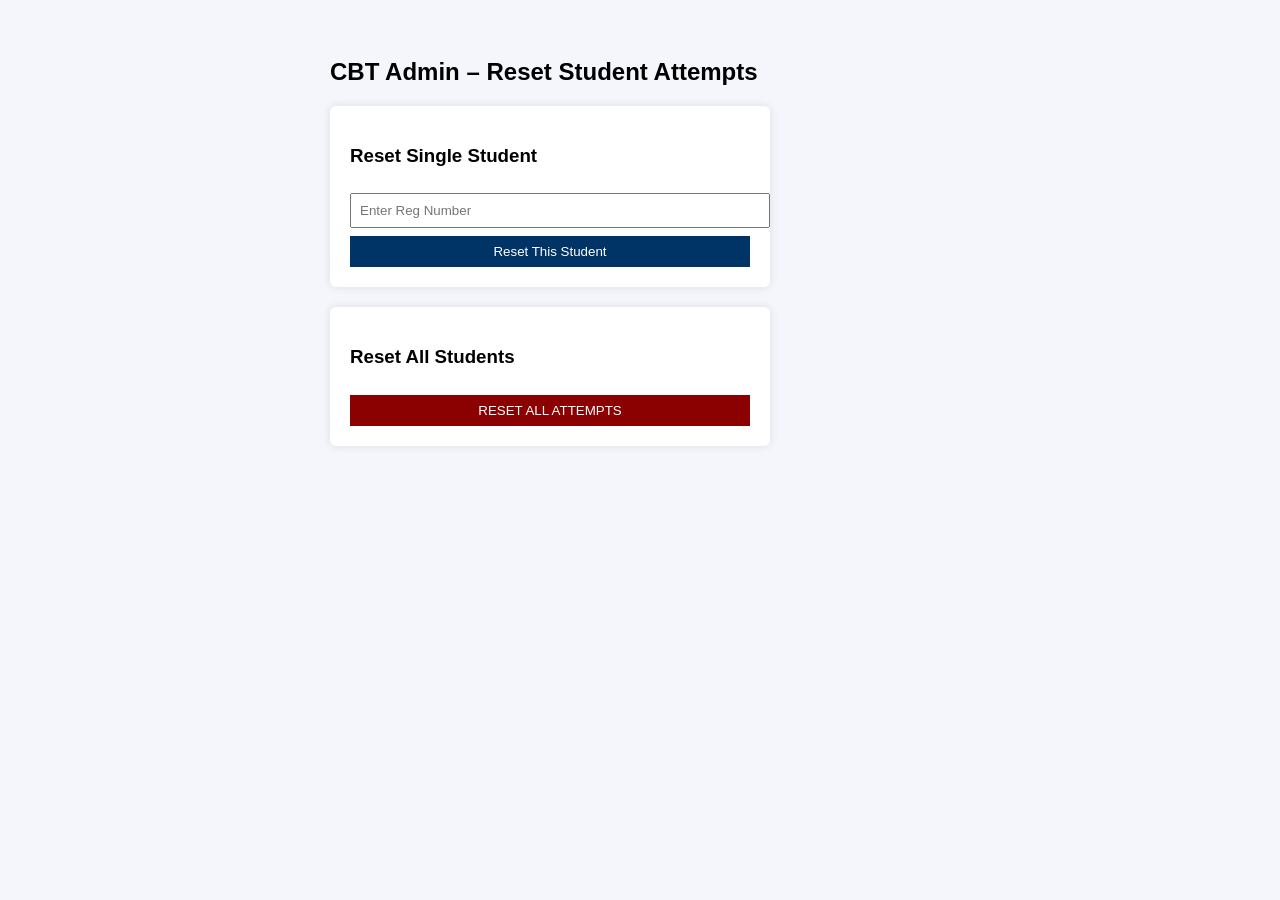
<file: admin.html>
<!DOCTYPE html>
<html>

<head>
  <title>CBT Admin Panel</title>
  <style>
    body {
      font-family: Helvetica, sans-serif;
      background: #f4f6fb;
      padding: 30px;
      user-select: none;
      align-items: center;
      margin-left: 300px;
    }

    .box {
      background: #fff;
      padding: 20px;
      margin-bottom: 20px;
      border-radius: 6px;
      box-shadow: 0 0 10px rgba(0, 0, 0, .1);
      max-width: 400px;
    }

    input,
    button {
      padding: 8px;
      width: 100%;
      margin-top: 8px;
    }

    button {
      background: #003366;
      color: white;
      border: none;
      cursor: pointer;
    }

    .danger {
      background: darkred;
    }
  </style>
</head>

<body>

  <h2>CBT Admin – Reset Student Attempts</h2>

  <!-- Reset ONE student -->
  <div class="box">
    <h3>Reset Single Student</h3>
    <input type="text" id="singleReg" placeholder="Enter Reg Number">
    <button onclick="resetSingle()">Reset This Student</button>
  </div>

  <!-- Reset ALL students -->
  <div class="box">
    <h3>Reset All Students</h3>
    <button class="danger" onclick="resetAll()">RESET ALL ATTEMPTS</button>
  </div>

  <script>
    function resetSingle() {
      const reg = document.getElementById("singleReg").value.trim();

      if (!reg) {
        alert("Enter a registration number");
        return;
      }

      const pass = prompt("Enter admin password");
      if (pass !== "amos123") return;

      const key = "CBT_" + reg;

      if (localStorage.getItem(key)) {
        localStorage.removeItem(key);
        alert("Attempt reset for " + reg);
      } else {
        alert("No attempt found for this reg number");
      }
    }

    function resetAll() {
     const pass = prompt("Enter admin password");

  if (pass !== "amos123") {
    alert("Wrong password!");
    return;
  }

  if (!confirm("This will reset ALL students. Continue?")) return;

  let count = 0;

  for (let i = localStorage.length - 1; i >= 0; i--) {
    const key = localStorage.key(i);
    if (key.startsWith("CBT_")) {
      localStorage.removeItem(key);
      count++;
    }
  }

  alert(count + " student attempts reset successfully");
}
  </script>

</body>

</html>
</file>
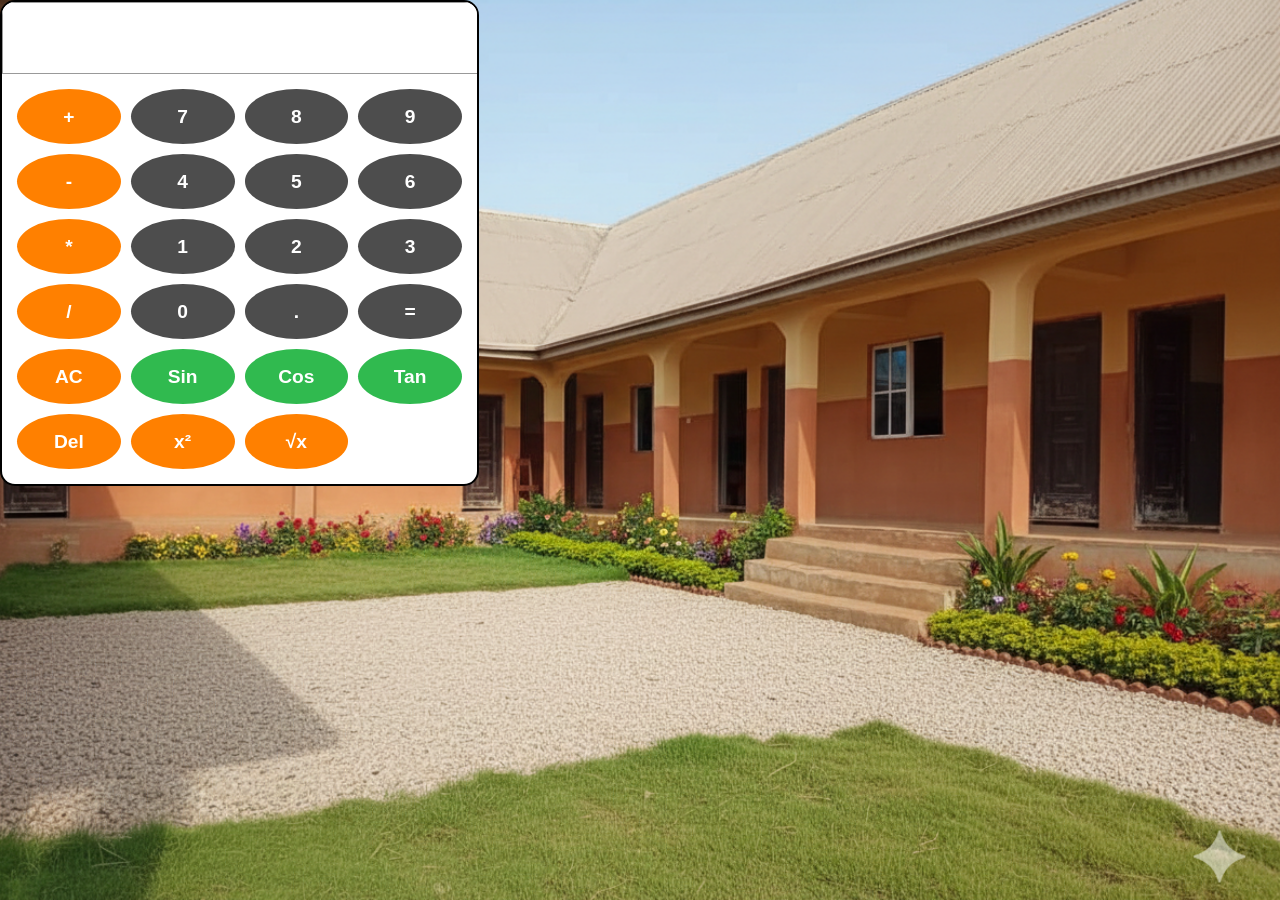
<file: calculator.html>
<!DOCTYPE html>
<html lang="en">

<head>
    <meta charset="UTF-8">
    <meta name="viewport" content="width=device-width, initial-scale=1.0">
    <title>Document</title>
    <link rel="stylesheet" href="style.css">

</head>

<body>
    <div id="calculator">
        <input id="display" readonly>
        <div id="keys">
            <button onclick="appendToDisplay('+')" class="operator-btn">+</button>
            <button onclick="appendToDisplay('7')">7</button>
            <button onclick="appendToDisplay('8')">8</button>
            <button onclick="appendToDisplay('9')">9</button>
            <button onclick="appendToDisplay('-')" class="operator-btn">-</button>
            <button onclick="appendToDisplay('4')">4</button>
            <button onclick="appendToDisplay('5')">5</button>
            <button onclick="appendToDisplay('6')">6</button>
            <button onclick="appendToDisplay('*')" class="operator-btn">*</button>
            <button onclick="appendToDisplay('1')">1</button>
            <button onclick="appendToDisplay('2')">2</button>
            <button onclick="appendToDisplay('3')">3</button>
            <button onclick="appendToDisplay('/')" class="operator-btn">/</button>
            <button onclick="appendToDisplay('0')">0</button>
            <button onclick="appendToDisplay('.')">.</button>
            <button onclick="calculate()">=</button>
            <button onclick="clearDisplay()" class="operator-btn">AC</button>
            <button onclick="sin()" class="trig-btn">Sin</button>
            <button onclick="cos()" class="trig-btn">Cos</button>
            <button onclick="tan()" class="trig-btn">Tan</button>
            <button onclick="delDisplay()" class="operator-btn">Del</button>
            <button onclick="square()" class="operator-btn">x²</button>
            <button onclick="squareRoot()" class="operator-btn">√x</button>


        </div>

    </div>
    <script>
        // CALCULATOR PROGRAM
        const display = document.getElementById("display");

        function appendToDisplay(input) {
            display.value += input;
        }


        function clearDisplay() {
            display.value = "";

        }

        function calculate() {
            try {
                display.value = eval(display.value);

            } catch (error) {
                display.value = "Syntax error"

            }

        }

        function delDisplay() {
            display.value = display.value.slice(0, -1);
        }

        function square() {
            if (display.value !== "") {
                display.value = Math.pow(Number(display.value), 2);
            }
        }

        function squareRoot() {
            if (display.value !== "") {
                display.value = Math.sqrt(Number(display.value));

            }

        }

        function sin() {
            if (display.value !== "") {
                let angle = Number(display.value);
                display.value = Math.sin(angle * Math.PI / 180); // Degrees
            }
        }

        function cos() {
            if (display.value !== "") {
                let angle = Number(display.value);
                display.value = Math.cos(angle * Math.PI / 180);
            }
        }

        function tan() {
            if (display.value !== "") {
                let angle = Number(display.value);
                display.value = Math.tan(angle * Math.PI / 180);
            }
        }
    </script>

</body>

</html>
</file>
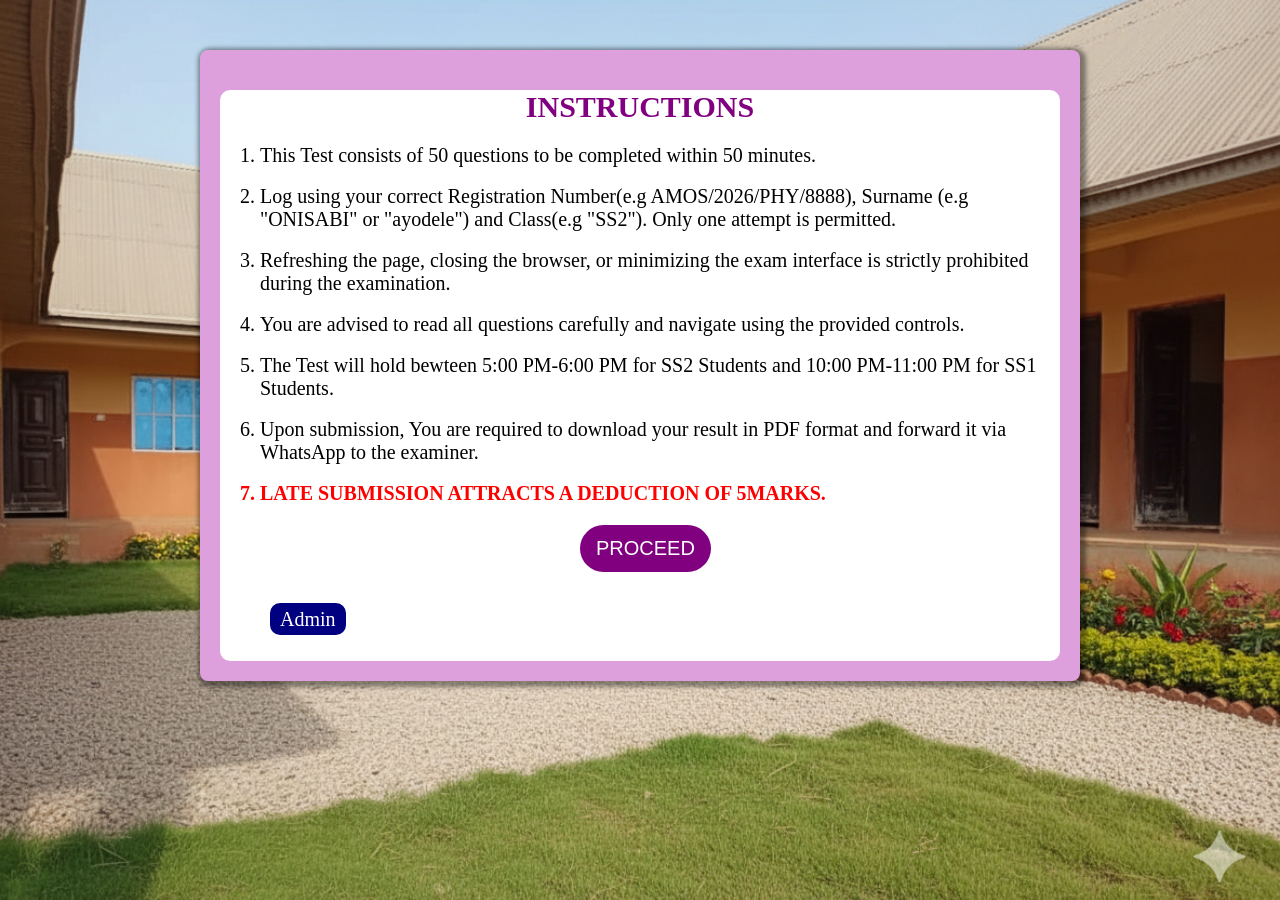
<file: exam.html>
<!DOCTYPE html>
<html lang="en">
<link rel="stylesheet" href="style.css">
<link rel="shortcut icon" href="favicon-32x32.png" type="png">

<head>
  <meta charset="UTF-8">
  <title>FIRST C.A TEST</title>
  <meta name="viewport" content="width=device-width, initial-scale=1.0">


</head>

<body>
  <script src="script.js"></script>
  <div class="container">

    <!---- INSTRUCTIONS------->
    <div id="instructions">
      <h1>Instructions</h1>
      <ol>
        <li style="--i:1">This Test consists of 50 questions to be completed within 50 minutes.</li><br>
        <li style="--i:2">Log using your correct Registration Number(e.g AMOS/2026/PHY/8888), Surname (e.g "ONISABI" or
          "ayodele") and Class(e.g "SS2").
          Only one attempt is permitted.</li><br>
        <li style="--i:3"> Refreshing the page, closing the browser, or minimizing the exam interface is strictly
          prohibited during
          the
          examination.</li><br>
        <li style="--i:4">You are advised to read all questions carefully and navigate using the provided
          controls.</li><br>
        <li style="--i:5">The Test will hold bewteen 5:00 PM-6:00 PM for SS2 Students and 10:00 PM-11:00 PM for SS1
          Students. </li><br>
        <li style="--i:6">Upon submission, You are required to download your result in PDF format and forward it
          via WhatsApp
          to
          the examiner.</li> <br>

        <li style="--i:7" class="late">Late submission attracts a deduction of 5marks. </li>
        <button onclick="proceed()">PROCEED</button>
      </ol>
      <a href="admin.html" target="_blank">Admin</a>
    </div>

    <!-- LOGIN -->
    <div id="login" class="hidden">
      <h1>FIRST C.A TEST</h1>
      <label style="--i:1">Full name</label>
      <input type="text" id="name" placeholder="Enter your full Name" style="--i:1" required><br>
      <label style="--i:2">Registration Number</label>
      <input type="text" id="regNo" required placeholder="Enter your Reg Number" style="--i:2"> <br>

      <label style="--i:3">Password</label>
      <input type="text" id="surname" required placeholder="Enter your Surname" style="--i:3"> <br>

      <label style="--i:4">Student's Class</label>
      <input type="text" id="grade" required placeholder="Enter your Class" style="--i:4">

      <label style="--i:5">Select Subject</label>
      <select id="subject" required style="--i:5">
        <option value="">-- Select Subject --</option>
        <option value="ss1physics">Physics-SS1</option>
        <option value="ss1maths">Mathematics-SS1</option>
        <option value="ss2physics">Physics-SS2</option>
        <option value="ss2maths">Mathematics-SS2</option>

      </select>

      <br><br>
      <button onclick="startExam()">Start Test</button>

    </div>

    <!-- EXAM -->
    <div id="exam" class="hidden">
      <div class="timer" id="timer"></div>
      <h2 id="candidate"></h2>
      <div id="questionBox"></div>
      <div id="palette"
        style="display:grid;grid-template-columns:repeat(auto-fit,minmax(40px,1fr));gap:6px;margin-top:15px"></div>
      <div class="nav">
        <button onclick="prevQ()">Previous</button>
        <button onclick="nextQ()">Next</button>
        <button onclick="submitExam()">Submit</button>

        <button id="openCalc" class="cal-btn">Calculator</button>
        <div id="calcBox">
          <div id="calcHeader">
            <span>Calculator</span>
            <button id="closeCalc">✖</button>
          </div>

          <iframe src="calculator.html"></iframe>
        </div>
      </div>
    </div>

    <!-- RESULT -->
    <div id="result" class="hidden">
      <button onclick="downloadPDF()" style="margin-bottom:10px">Download Result (PDF)</button>
      <h2>Your First C.A Result</h2>
      <table>
        <tr>
          <th>Name</th>
          <th>Reg No</th>
          <th>Class</th>
          <th>Subject</th>
          <th>Score</th>
          <th>Total</th>
          <th>Remarks</th>


        </tr>
        <tr>
          <td id="rName"></td>
          <td id="rRegNo"></td>
          <td id="rClass"></td>
          <td id="rSubject"></td>
          <td id="rScore"></td>
          <td id="rTotal"></td>
          <td id="rRemark"></td>

        </tr>
      </table>
      <!-- <div style="margin-top: 10px;"><a href="horlanif tech CBT.apk"><button style="background-color: navy;">Download
            App</button></a></div>
    </div> -->
      <div class="footer">
        <p>Powered by Horlanif Tech &#169; 2026</p>
      </div>
    </div>

    <img id="schoolLogo" src="logo.png" style="display:none;">

    <script>

      let questions = [];
      let studentSubject = "";
      let index = 0;
      let score = 0;
      let answers = [];
      let time = 3000; // 50 minutes
      let warned = false;
      let timerInterval;
      let regNo = "";
      let remarks = "";

      // student login credentials
      const students = [

        // SS1
        { regNo: "AMOS/2026/PHY/4049", surname: "ABDULAZEEZ", grade: "SS1" },
        { regNo: "AMOS/2026/PHY/2601", surname: "ABDULRASAQ", grade: "SS1" },
        { regNo: "AMOS/2026/PHY/3748", surname: "ADIGUN", grade: "SS1" },
        { regNo: "AMOS/2026/PHY/3578", surname: "AFOLAYAN", grade: "SS1" },
        { regNo: "AMOS/2026/PHY/2906", surname: "AYANKEYE", grade: "SS1" },
        { regNo: "AMOS/2026/PHY/4251", surname: "ISMAIL", grade: "SS1" },
        { regNo: "AMOS/2026/PHY/3732", surname: "LAWAL", grade: "SS1" },
        { regNo: "AMOS/2026/PHY/3267", surname: "OLAREWAJU", grade: "SS1" },
        { regNo: "AMOS/2026/PHY/2712", surname: "OLATUNJI", grade: "SS1" },
        { regNo: "AMOS/2026/PHY/2307", surname: "ONISABI", grade: "SS1" },
        { regNo: "AMOS/2026/PHY/2571", surname: "SULAIMON", grade: "SS1" },
        { regNo: "AMOS/2026/PHY/2427", surname: "YUSUF", grade: "SS1" },
        { regNo: "AMOS/2026/PHY/4193", surname: "ABDULGANIYY", grade: "SS1" },
        { regNo: "AMOS/2026/PHY/3864", surname: "AYANKEYE", grade: "SS1" },
        { regNo: "AMOS/2026/PHY/3004", surname: "AYANKEYE", grade: "SS1" },
        { regNo: "AMOS/2026/PHY/2581", surname: "AYODELE", grade: "SS1" },
        { regNo: "AMOS/2026/PHY/3400", surname: "BOLARINWA", grade: "SS1" },
        { regNo: "AMOS/2026/PHY/0018", surname: "MUFTAU", grade: "SS1" },

        // SS2
        { regNo: "AMOS/2026/PHY/5411", surname: "ABDULAZEEZ", grade: "SS2" },
        { regNo: "AMOS/2026/PHY/5838", surname: "ABDULRAHEEM", grade: "SS2" },
        { regNo: "AMOS/2026/PHY/4062", surname: "OLADIMEJI", grade: "SS2" },
        { regNo: "AMOS/2026/PHY/3054", surname: "OLASENI", grade: "SS2" },
        { regNo: "AMOS/2026/PHY/5157", surname: "OLOYEDE", grade: "SS2" },
        { regNo: "AMOS/2026/PHY/4593", surname: "SOLADOYE", grade: "SS2" },
        { regNo: "AMOS/2026/PHY/3561", surname: "MUSTAPHA", grade: "SS2" },
        { regNo: "AMOS/2026/PHY/4201", surname: "ADEBAYO", grade: "SS2" },
        { regNo: "AMOS/2026/PHY/4456", surname: "AYANDELE", grade: "SS2" },
        { regNo: "AMOS/2026/PHY/4462", surname: "MUSTAPHA", grade: "SS2" },
        { regNo: "AMOS/2026/PHY/0019", surname: "MUFTAU", grade: "SS2" },


      ];


      function proceed() {
        document.getElementById('instructions').classList.add('hidden');
        document.getElementById('login').classList.remove('hidden');
      }

      function startExam() {
        const regNo = document.getElementById('regNo').value.trim();
        const surname = document.getElementById('surname').value.trim();
        const studentClass = document.getElementById('grade').value.trim();
        const subject = document.getElementById('subject').value;
        const name = document.getElementById('name').value.trim();



        // Prevent refresh or tab close during exam
        window.onbeforeunload = function () {
          return "Exam in progress. Leaving will cancel your attempt.";
        };

        // BLOCK multiple attempts
        if (localStorage.getItem("CBT_" + regNo)) {
          alert("You have already taken this exam.");
          return;
        }


        // Check login
        const student = students.find(
          s => s.regNo === regNo && s.surname.toLowerCase() === surname.toLowerCase() && s.grade === studentClass
        );

        studentSubject = document.getElementById('subject').value;

        if (!student) {
          alert("Invalid Registration Number or Surname or Class");
          return;
        }
        if (!studentClass || !subject) {
          alert("Please fill Class and Subject");
          return;
        }
        if (!name) {
          alert("Please fill fullname");
          return;
        }

        document.getElementById('candidate').innerText = `${name.toUpperCase()} - ${studentClass} - ${subject}`;

        if (subject === "ss2physics") {
          questions = ss2physicsQuestions;
        } else if (subject === "ss2maths") {
          questions = ss2mathsQuestions;
        }
        else if (subject === "ss1maths") {
          questions = ss1mathsQuestions;
        }
        else if (subject === "ss1physics") {
          questions = ss1physicsQuestions;
        }


        index = 0;
        answers = new Array(questions.length).fill(null);

        questions = questions.sort(() => 0.5 - Math.random()).slice(0, 50);

        document.getElementById('login').classList.add('hidden');
        document.getElementById('exam').classList.remove('hidden');


        time = 50 * 60;

        renderPalette();
        loadQuestion();

        clearInterval(timerInterval);
        updateTimer();
        timerInterval = setInterval(updateTimer, 400);
      }


      function loadQuestion() {
        const q = questions[index];
        let html = `<div class='question'><h3>Question ${index + 1} of ${questions.length}</h3><p>${q.q}</p>`;

        if (q.img) {
          html += `<img src="${q.img}" class="qimg">`;
        }
        // OBJECTIVE QUESTIONS
        if (!q.type || q.type === "objective") {
          q.options.forEach((opt, i) => {
            html += `
        <label>
          <input type='radio' name='opt'
          ${answers[index] == i ? 'checked' : ''}
          onchange='answers[${index}]=${i}; updatePalette(${index})'>
          ${opt}
        </label><br>`;
          });
        }

        // INPUT QUESTIONS
        else if (q.type === "input") {
          html += `
      <input type="text" placeholder="Type your answer "class= "question-input"
      value="${answers[index] || ""}"
      oninput="answers[${index}] = this.value; updatePalette(${index})">
    `;
        }

        html += `</div></div>`;

        document.getElementById('questionBox').innerHTML = html;
        highlightCurrent();
      }




      function renderPalette() {
        let p = '';
        questions.forEach((_, i) => {
          p += `<button id='box${i}' onclick='goTo(${i})' style='padding:8px;border-radius:4px;border:1px solid #999;background:#000052' class='box'>${i + 1}</button>`;
        });
        document.getElementById('palette').innerHTML = p;
      }

      function updatePalette(i) {
        document.getElementById('box' + i).style.background = '#81c784';
      }

      function highlightCurrent() {
        questions.forEach((_, i) => {
          document.getElementById('box' + i).style.border = i === index ? '2px solid #1e88e5' : '1px solid #999';
        });
      }

      function goTo(i) { index = i; loadQuestion(); }

      function nextQ() { if (index < questions.length - 1) { index++; loadQuestion(); } }
      function prevQ() { if (index > 0) { index--; loadQuestion(); } }

      function submitExam() {

        // Allow page unload after submission
        window.onbeforeunload = null;

        const confirmSubmit = confirm("Are you sure you want to submit?");

        if (!confirmSubmit) {
          return;
        }

        clearInterval(timer);
        score = 0;
        questions.forEach((q, i) => {
          let userAnswer = answers[i];

          // OBJECTIVE
          if (!q.type || q.type === "objective") {
            if (userAnswer === q.answer) score++;
          }

          // INPUT
          else if (q.type === "input") {

            if (!userAnswer) return;

            let user = userAnswer.toString().toLowerCase().trim();

            // if answer is array (multiple correct answers)
            if (Array.isArray(q.answer)) {
              if (q.answer.some(ans => user === ans.toLowerCase().trim())) {
                score++;
              }
            }

            // single answer
            else {
              let correct = q.answer.toString().toLowerCase().trim();

              if (user === correct) {
                score++;
              }
            }
          }
        });
        // let percent = (score / questions.length) * 100;

        let remark = "";


        if (score >= 30) {
          remark = "PASSED";
        } else if (score >= 25) {
          remark = "AVERAGE";
        } else {
          remark = "FAILED";
        }



        document.getElementById('exam').classList.add('hidden');
        document.getElementById('result').classList.remove('hidden');

        // Get student info from inputs
        const regNo = document.getElementById('regNo') ? document.getElementById('regNo').value : '';
        const name = document.getElementById('name') ? document.getElementById('name').value : '';
        const className = document.getElementById('grade') ? document.getElementById('grade').value : '';
        const subject = document.getElementById('subject') ? document.getElementById('subject').value : '';


        // Fill table cells
        document.getElementById('rName').innerText = name || 'Student';
        document.getElementById('rRegNo').innerText = regNo || 'N/A';
        document.getElementById('rClass').innerText = className || 'N/A';
        document.getElementById('rSubject').innerText = studentSubject || 'N/A';
        document.getElementById('rScore').innerText = score;
        document.getElementById('rTotal').innerText = questions.length;
        const remarkCell = document.getElementById("rRemark");
        remarkCell.textContent = remark;

        if (remark === "FAILED") {
          remarkCell.style.color = "red";
        }
        else if (remark === "AVERAGE") {
          remarkCell.style.color = "blue";
        }
        else if (remark === "PASSED") {
          remarkCell.style.color = "green";
        }
        remarkCell.style.fontWeight = "bold";
        remarkCell.style.fontSize = "18px";
        // Mark exam as submitted for this reg number
        localStorage.setItem("CBT_" + regNo, "submitted");


      }

      function updateTimer() {
        let m = Math.floor(time / 60);
        let s = time % 60;

        document.getElementById('timer').innerText =
          `${m}mins:${s < 10 ? '0' + s : s}secs`;

        // Change to red when below 1 minute
        if (time <= 60) {
          timer.classList.add("danger");
          // Alert only once
          if (!warned) {
            alert("⚠️ 1 minute remaining!");
            warned = true;
          }

        } else {
          timer.classList.remove("danger");
        }

        if (time <= 0) {
          clearInterval(timerInterval);
          submitExam();
          return;
        }

        time--;
      }




    </script>
    <script src="jspdf.umd.min.js"></script>
    <script src="jspdf.plugin.autotable.min.js"></script>
    <script>


      function downloadPDF() {
        const { jsPDF } = window.jspdf;

        const doc = new jsPDF({
          orientation: "l",
          unit: "mm",
          format: [220, 170]
        });

        const logoImg = document.getElementById("schoolLogo");

        if (!logoImg || !logoImg.complete) {
          alert("School logo not loaded yet. Please refresh the page.");
          return;
        }


        // Get values from your page
        const name = document.getElementById('rName').innerText;
        const reg = document.getElementById('rRegNo').innerText;
        const score = document.getElementById('rScore').innerText;
        const total = document.getElementById('rTotal').innerText;
        const lass = document.getElementById('rClass').innerText;
        const subject = document.getElementById('rSubject').innerText;
        const remark = document.getElementById('rRemark').textContent;

        // Top logo
        doc.addImage(logoImg, "PNG", 90, 5, 30, 30);


        // * ========= WATERMARK ========= */
        doc.setGState(new doc.GState({ opacity: 0.12 }));
        doc.addImage(logoImg, "PNG", 50, 60, 120, 120);
        doc.setGState(new doc.GState({ opacity: 1 }));


        // Header
        doc.setFontSize(18);
        doc.setFont("helvetica", "bold");
        doc.setTextColor(0, 51, 102);
        doc.text('YOUR FIRST C.A RESULT', 105, 50, { align: "center" });

        // Table data
        const tableData = [
          ["Candidate Name", name],
          ["Reg No", reg],
          ["Class", lass],
          ["Subject", subject],
          ["Score", `${score} / ${total}`],
          ["Percentage", `${((score / total) * 100).toFixed(2)}%`],
          ["Remarks", remark],
          ["Date", new Date().toLocaleString()]
        ];

        // Add table
        doc.autoTable({

          startY: 55,
          head: [["Field", "Details"]],
          body: tableData,
          theme: "grid",

          headStyles: {
            fillColor: [0, 51, 102],
            textColor: 255,
            fontStyle: "bold"
          },

          styles: {
            fontSize: 10,
            cellPadding: 3,
            fillColor: false,   // NO background
            textColor: 0
          },

          bodyStyles: {
            fillColor: false   // Transparent body
          },

          alternateRowStyles: {
            fillColor: false   // No zebra striping
          },

          didParseCell: function (data) {

            // only affect BODY cells (not header)
            if (data.section === "body") {

              // check first column label = Remarks
              if (data.row.cells[0].raw === "Remarks") {

                const value = data.cell.raw.toString().toLowerCase();

                if (value === "failed")
                  data.cell.styles.textColor = [255, 0, 0];

                else if (value === "average")
                  data.cell.styles.textColor = [0, 0, 255];

                else if (value === "passed")
                  data.cell.styles.textColor = [0, 128, 0];

                data.cell.styles.fontStyle = "bold";
              }
            }
          },


          margin: { left: 10, right: 10 }
        });

        // COPYRIGHT
        doc.setFontSize(11);
        doc.setTextColor(0, 0, 0);
        doc.text("© 2026 Horlanif Tech. All Rights Reserved.", 105, 150, { align: "center" });


        // Save PDF
        doc.save(`${name.replace(/\s+/g, "_")}_${subject.replace(/\s+/g, "_")}_${lass.replace(/\s+/g, "_")}.pdf`);

      };



    </script>

    <script>
      document.addEventListener("DOMContentLoaded", function () {

        const openBtn = document.getElementById("openCalc");
        const closeBtn = document.getElementById("closeCalc");
        const calcBox = document.getElementById("calcBox");

        if (openBtn && closeBtn && calcBox) {
          openBtn.onclick = function () {
            calcBox.style.display = "block";
          };

          closeBtn.onclick = function () {
            calcBox.style.display = "none";
          };
        }

      });
    </script>



</body>

</html>
</file>
<file: style.css>
* {
     user-select: none;
 }

 body {
     font-family: 'Times New Roman';
     background: url(images/sch2.jpg);
     background-position: center;
     background-repeat: no-repeat;
     background-attachment: fixed;
     background-size: cover;
     margin: 0;
     padding: 0;
     box-sizing: border-box;
     max-height: 250vh;
     display: flex;
 }

 .container {
     width: 900px;
     margin-top: 50px;
     margin-bottom: 50px;
     margin-left: 200px;
     margin-right: 200px;
     background: plum;
     padding: 20px;
     border-radius: 8px;
     opacity: 0;
     animation: dropDown 1s ease forwards;
     box-shadow: 2px 2px 4px 4px rgba(0, 0, 0, .4);


 }

 #instructions {
     justify-content: center;
     background-color: white;
     max-height: 200vh;
     border-radius: 10px;
     padding-bottom: 30px;
     width: 100%;
 }

 .late{
    color: red;
    text-transform: uppercase;
    font-weight: bold;
 }
 #instructions li{
    opacity: 0;
    animation: slideLeft 1s ease forwards;
    animation-delay: calc(0.2s*var(--i));
 }

 

 #instructions h1 {
     text-transform: uppercase;
     font-style: normal;
 }

 #instructions li {
     font-size: 20px;
 }

 #instructions button {
     padding: 12px 16px;
     border: none;
     border-radius: 50px;
     background: purple;
     color: #fff;
     font-size: 20px;
     cursor: pointer;
     margin-top: 20px;
     margin-bottom: 20px;
     margin-left: 40%;
     transition: all 0.3s;
 }

 #instructions button:hover {
     transform: scale(0.8);
     background-color: navy;
 }

 #instructions a {
     font-size: 20px;
     background-color: navy;
     text-decoration: none;
     color: white;
     border-radius: 10px;
     padding: 5px 10px 5px 10px;
     margin-left: 50px;

 }

 #login input {
     width: 100%;
     padding: 15px 0px;
     border-radius: 10px;
     border: none;
     outline: 2px solid purple;
     font-size: 28px;
 }

 #login input::placeholder {
     font-size: 28px;
     padding-left: 10px;
 }

 #login label {
     color: navy;
     font-size: 30px;
     user-select: none;
 }

 #login select {
     width: 100%;
     padding: 15px 0px;
     border-radius: 10px;
     border: none;
     outline: 2px solid purple;
     font-size: 28px;
 }


 #login label, #login input,#login select{
    opacity: 0;
    animation: slideRight 1.5s ease forwards;
    animation-delay: calc(.3s*var(--i));
 }



 h1,
 h2 {
     text-align: center;
     color: purple;
     font-size: 30px;
     font-style: italic;
 }



 .hidden {
     display: none
 }

 .question {
     margin: 20px 0
 }


 .question h3 {
     color: navy;
     font-size: 30px;
     text-align: center;
 }

 .question p {
     color: navy;
     font-size: 22px;
     font-weight: 600;
 }

 .qimg {
     max-width: 300px;
     height: auto;
     margin: 10px 0;
     border-radius: 8px;
 }

 label {
     color: navy;
     font-size: 18px;
     font-weight: 600;
 }

 .options label {
     display: block;
     margin: 8px 0;
     cursor: pointer
 }

 .options input[type=radio] {
     transform: scale(1.5);
 }


 .nav {
     display: flex;
     justify-content: space-between;
     margin-top: 20px
 }

 #login button,
 #exam button,
 #result button {
     padding: 15px 16px;
     border: none;
     border-radius: 50px;
     background: purple;
     color: #fff;
     font-size: 20px;
     cursor: pointer;
 }

 #login button:hover {
     background-color: white;
     color: purple;

 }

 .box:hover {
     color: white;

 }

 button:disabled {
     background: #aaa
 }

 .timer {
     text-align: right;
     font-weight: bold;
     color: navy;
     font-size: 30px;
 }

 .timer.danger {
     color: red;
     animation: blink 1s infinite;
 }


 .question,.qimg,.options{
    opacity: 0;
    animation: slideLeft 1s ease forwards;
 }

 @keyframes blink {
     50% {
         opacity: 0.4;
     }
 }

 @keyframes dropDown{
    0%{
        transform: translateY(100px);
        opacity: 0;
    }

     100%{
        transform: translateY(0px);
        opacity: 1;
 }
}


@keyframes slideRight{
    0%{
        transform: translateX(-100px);
        opacity: 0;
    }

     100%{
        transform: translateY(0px);
        opacity: 1;
 }
}


@keyframes slideLeft{
    0%{
        transform: translateX(100px);
        opacity: 0;
    }

     100%{
        transform: translateY(0px);
        opacity: 1;
 }
}



 table {
     width: 100%;
     border-collapse: collapse;
     table-layout: fixed;
 }

 th,
 td {
     border: 2px solid #ccc;
     padding: 4px;
     text-align: center;
     word-wrap: break-word;
 }




 .footer {
     text-align: center;
     font-size: 18px;
     color: navy;
 }



 /* calculator */
 #openCalc {
     position: fixed;
     top: 20px;
     left: 20px;
     padding: 12px 18px;
     font-size: 16px;
     background: navy !important;
     color: white;
     border: none;
     border-radius: 20px;
     cursor: pointer;
     z-index: 3000;
 }

 #calcBox {
     position: fixed;
     top: 0px;
     right: 40px;
     width: 360px;
     height: 500px;
     background: white;
     border-radius: 12px;
     box-shadow: 0 0 20px rgba(0, 0, 0, .4);
     display: none;
     /* hidden by default */
     flex-direction: column;
     z-index: 4000;
 }

 #calcHeader {
     background: navy;
     color: white;
     padding: 10px;
     display: flex;
     justify-content: space-between;
     align-items: center;
 }

 #closeCalc {
     background: red !important;
     color: white;
     border: none;
     padding: 5px 10px;
     cursor: pointer;
     border-radius: 4px;
 }

 #calcBox iframe {
     width: 100%;
     height: 100%;
     border: none;
 }


 #calculator {
     font-family: Arial, sans-serif;
     border-radius: 15px;
     max-width: 100%;
     overflow: hidden;
     display: flex;
     flex-direction: column;
     border: 2px solid black;
     background:#ffffff;

 }

 #display {
     width: 100%;
     padding: 15px;
     font-size: 2.2rem;
     text-align: left;
     border: 1px solid #999;
     background-color: #ffffff !important;
     color: black;


 }

 #keys {
     flex: 1;
     display: grid;
     grid-template-columns: repeat(4, 1fr);
     gap: 10px;
     padding: 15px;
 }

 #calculator button {
     width: 100%;
     height: 55px;
     border-radius: 60% !important;
     border: none;
     background-color: hsl(0, 0%, 30%) !important;
     color: white;
     font-size: 1.2rem;
     font-weight: bold;
     cursor: pointer;
 }

 #calculator button:hover {
     background-color: hsl(0, 0%, 40%) !important;
 }

 #calculator button:active {
     background-color: hsl(0, 0%, 50%) !important;
 }

 #calculator .operator-btn {
     background-color: hsl(30, 100%, 50%) !important;
 }

 #calculator .operator-btn:hover {
     background-color: hsl(30, 100%, 65%) !important;
 }

 #calculator .operator-btn:active {
     background-color: hsl(30, 100%, 75%) !important;
 }


 #calculator .trig-btn {
     background-color: hsla(133, 75%, 40%, 0.897) !important;
 }

 #calculator .trig-btn:hover {
     background-color: hsla(133, 75%, 65%, 0.897) !important;
 }

 #calculator .trig-btn:active {
     background-color: hsla(133, 75%, 75%, 0.897) !important;
 }


 @media screen and (max-width:768px) {

    body{
        margin: 0;
    }

     .container {
         max-width: 300px;
         margin-top: 50px;
         margin-bottom: 50px;
         margin-left: 40px !important;
         margin-right: 40px !important;
         background: plum;
         border-radius: 8px;
         position: relative;
         
     }


     #openCalc {
         top: 30px;
         left: 5px;
         font-size: 14px !important;
         max-height: 40px;
         position: absolute;
         width: 30%;

     }




 }
</file>
